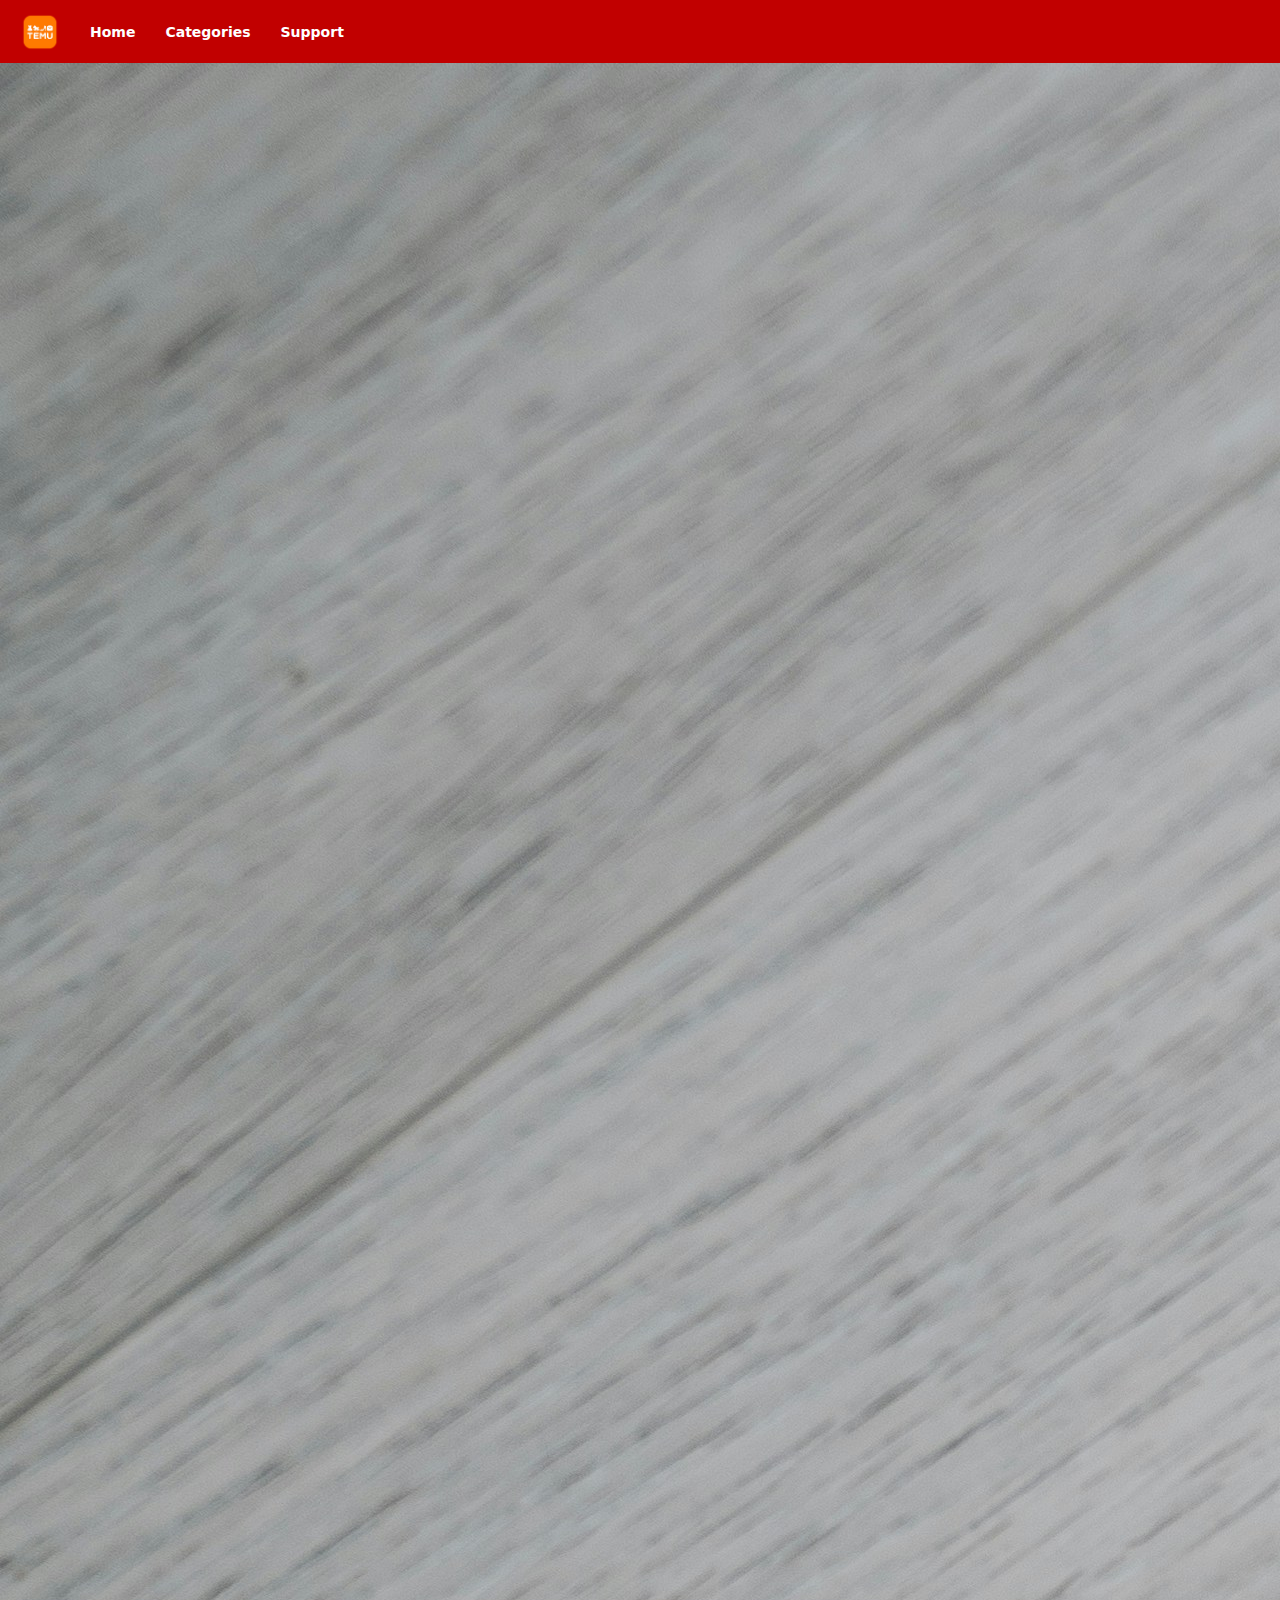
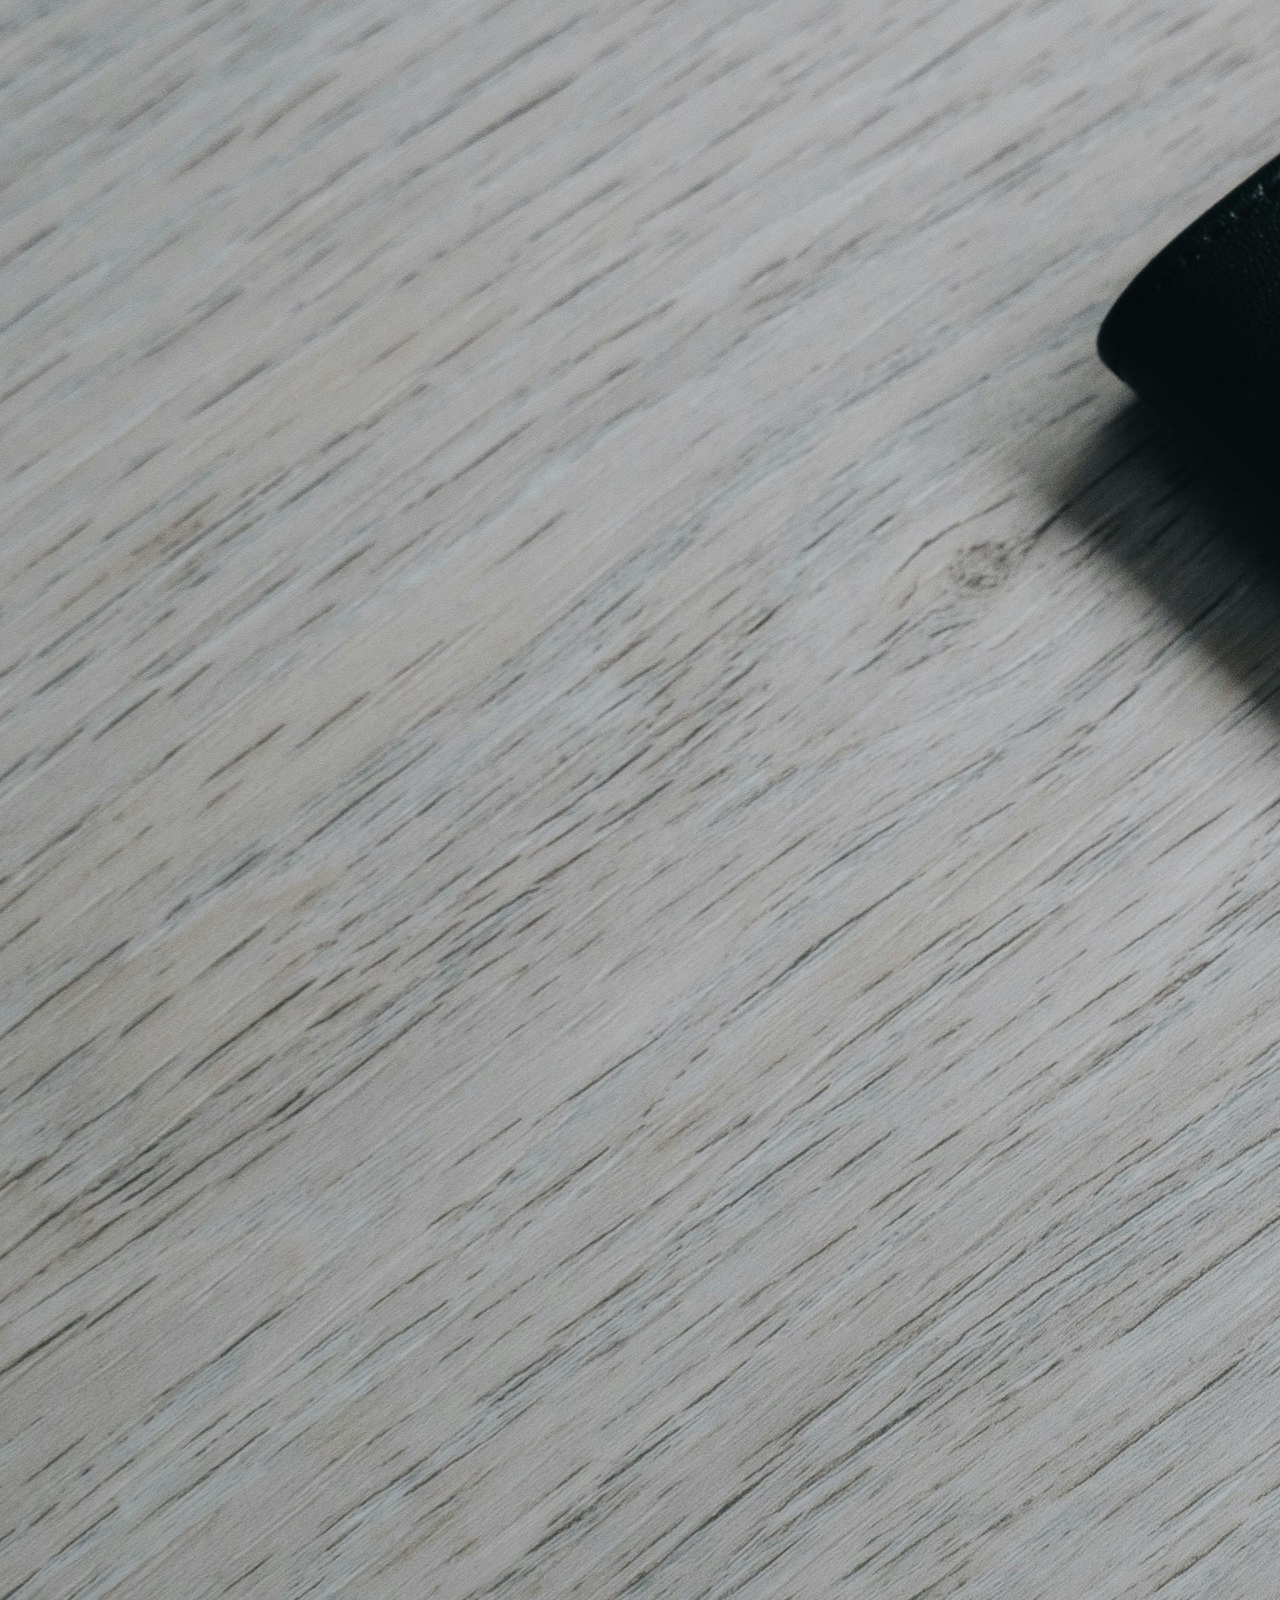
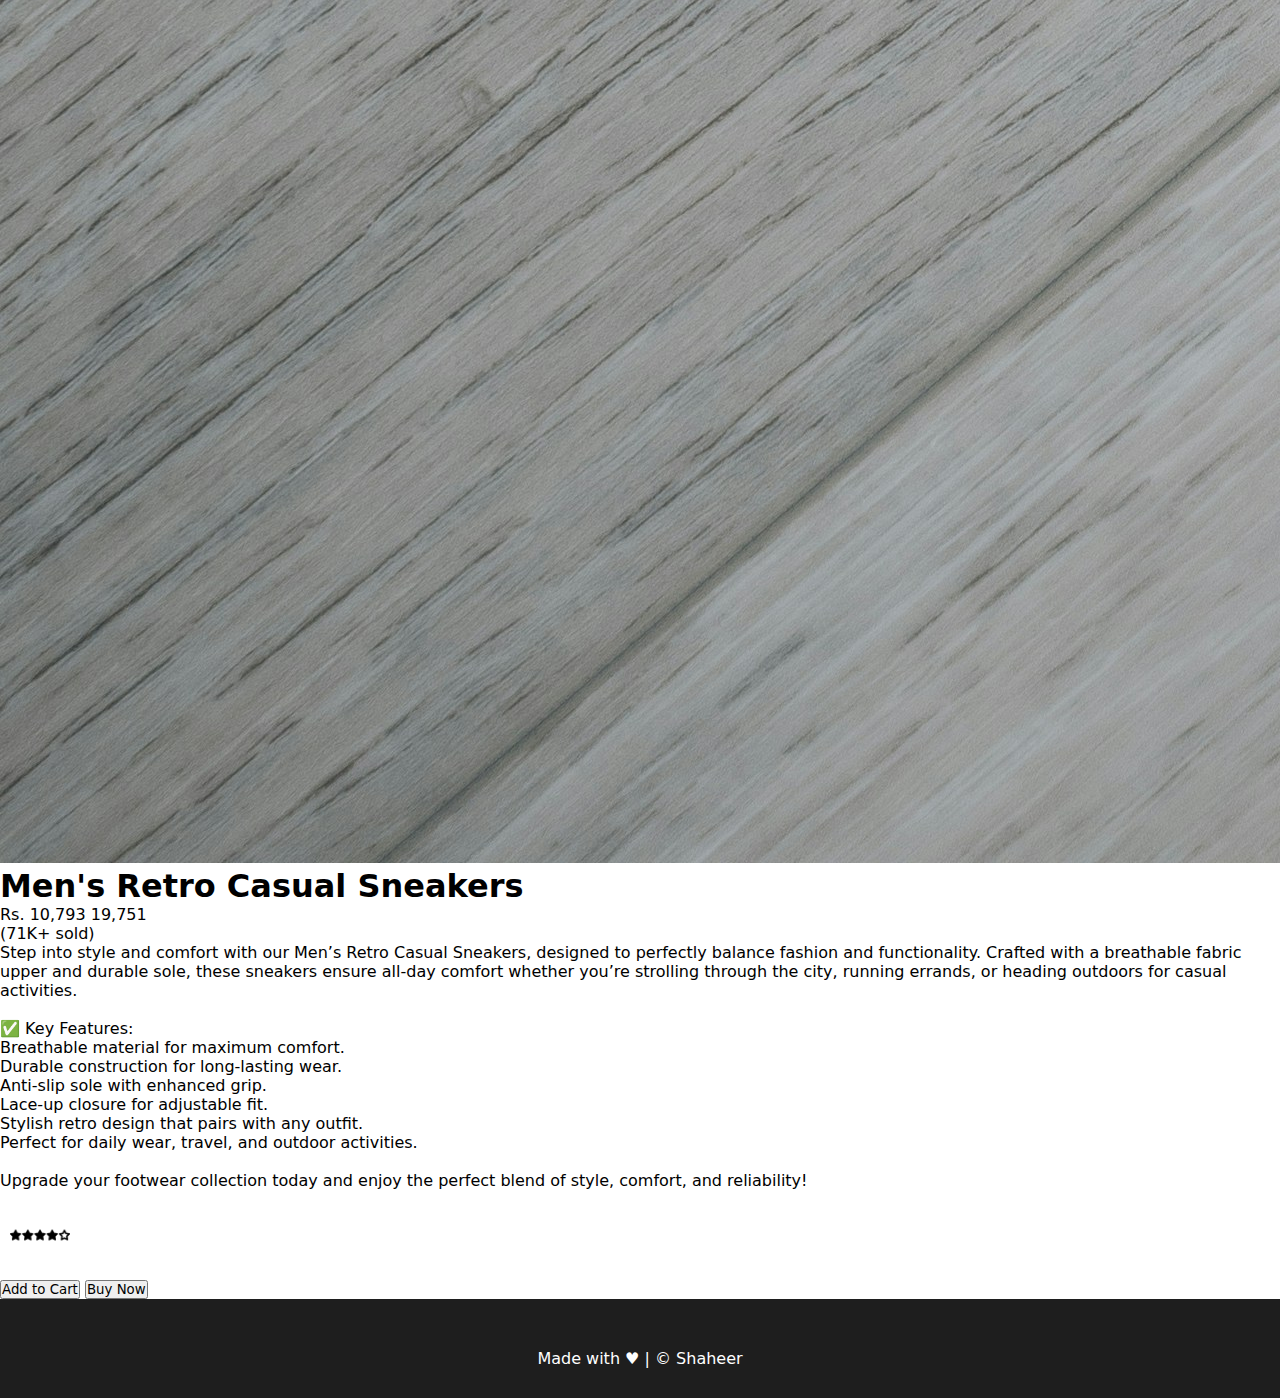
<file: product.html>
<!DOCTYPE html>
<html lang="en">
<head>
  <meta charset="UTF-8">
  <meta name="viewport" content="width=device-width, initial-scale=1.0">
  <title>Product | Temu Clone</title>
  <link rel="stylesheet" href="style.css">
</head>
<body>
  <div id="navbar">
    <img id="logonavbar" src="images/logo temu.png" alt="logo">
    <a class="anchornavbar" href="main.html">Home</a>
    <a class="anchornavbar" href="#">Categories</a>
    <a class="anchornavbar" href="#">Support</a>
  </div>
  <div class="product-page">
    <div class="product-images">
      <img src="images/item_1.jpg" alt="Product">
    </div>
    <div class="product-info">
      <h1>Men's Retro Casual Sneakers</h1>
      <p class="price">Rs. 10,793 <span class="old-price">19,751</span></p>
      <p>(71K+ sold)</p>
      <p class="desc">
        Step into style and comfort with our Men’s Retro Casual Sneakers, designed to perfectly balance fashion and functionality. Crafted with a breathable fabric upper and durable sole, these sneakers ensure all-day comfort whether you’re strolling through the city, running errands, or heading outdoors for casual activities. <br><br>
        ✅ Key Features: <br>
	    Breathable material for maximum comfort. <br>
	    Durable construction for long-lasting wear. <br>
	    Anti-slip sole with enhanced grip. <br>
	    Lace-up closure for adjustable fit. <br>
	    Stylish retro design that pairs with any outfit. <br>
	    Perfect for daily wear, travel, and outdoor activities.
        <br><br>
        Upgrade your footwear collection today and enjoy the perfect blend of style, comfort, and reliability!
      </p>
      <div id="item_1_data">
        <img src="images/star4.png" alt="rating">
      </div>
      <button class="buy-btn">Add to Cart</button>
      <button class="buy-btn">Buy Now</button>
    </div>
  </div>
  <footer class="temu-footer">
    <div id="copyrights">
        <p>Made with &hearts; | &copy; Shaheer</p>
      </div>
  </footer>

</body>
</html>
</file>
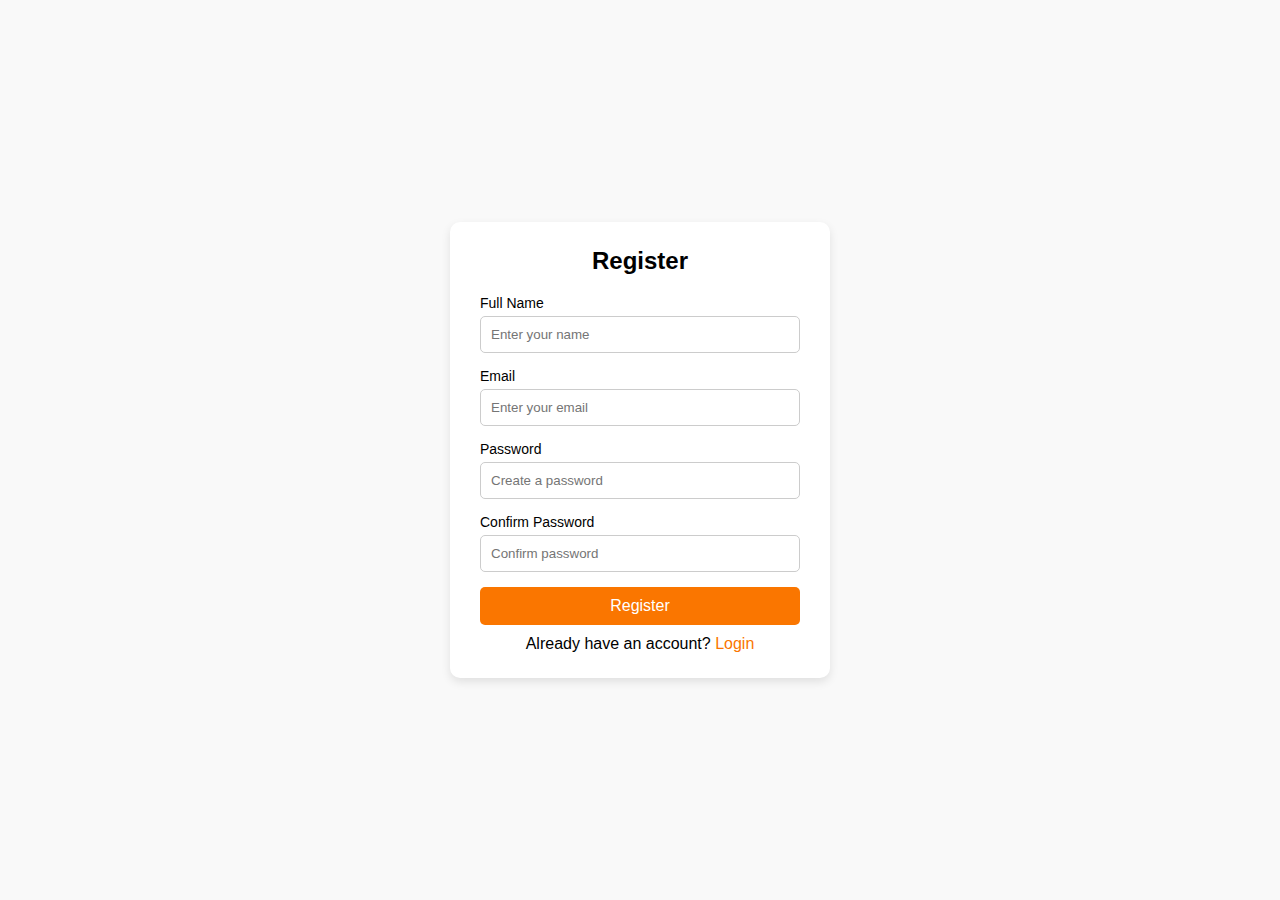
<file: register.html>
<!DOCTYPE html>
<html lang="en">
<head>
  <meta charset="UTF-8">
  <meta name="viewport" content="width=device-width, initial-scale=1.0">
  <title>Register Page</title>
  <link rel="stylesheet" href="register.css">
</head>
<body>
  <div class="container">
    <h2>Register</h2>
    <form action="#" method="post">
      <div class="input-group">
        <label>Full Name</label>
        <input type="text" placeholder="Enter your name" required>
      </div>
      <div class="input-group">
        <label>Email</label>
        <input type="email" placeholder="Enter your email" required>
      </div>
      <div class="input-group">
        <label>Password</label>
        <input type="password" placeholder="Create a password" required>
      </div>
      <div class="input-group">
        <label>Confirm Password</label>
        <input type="password" placeholder="Confirm password" required>
      </div>
      <button type="submit">Register</button>
      <p class="redirect">Already have an account? <a href="signin.html">Login</a></p>
    </form>
  </div>
</body>
</html>
</file>
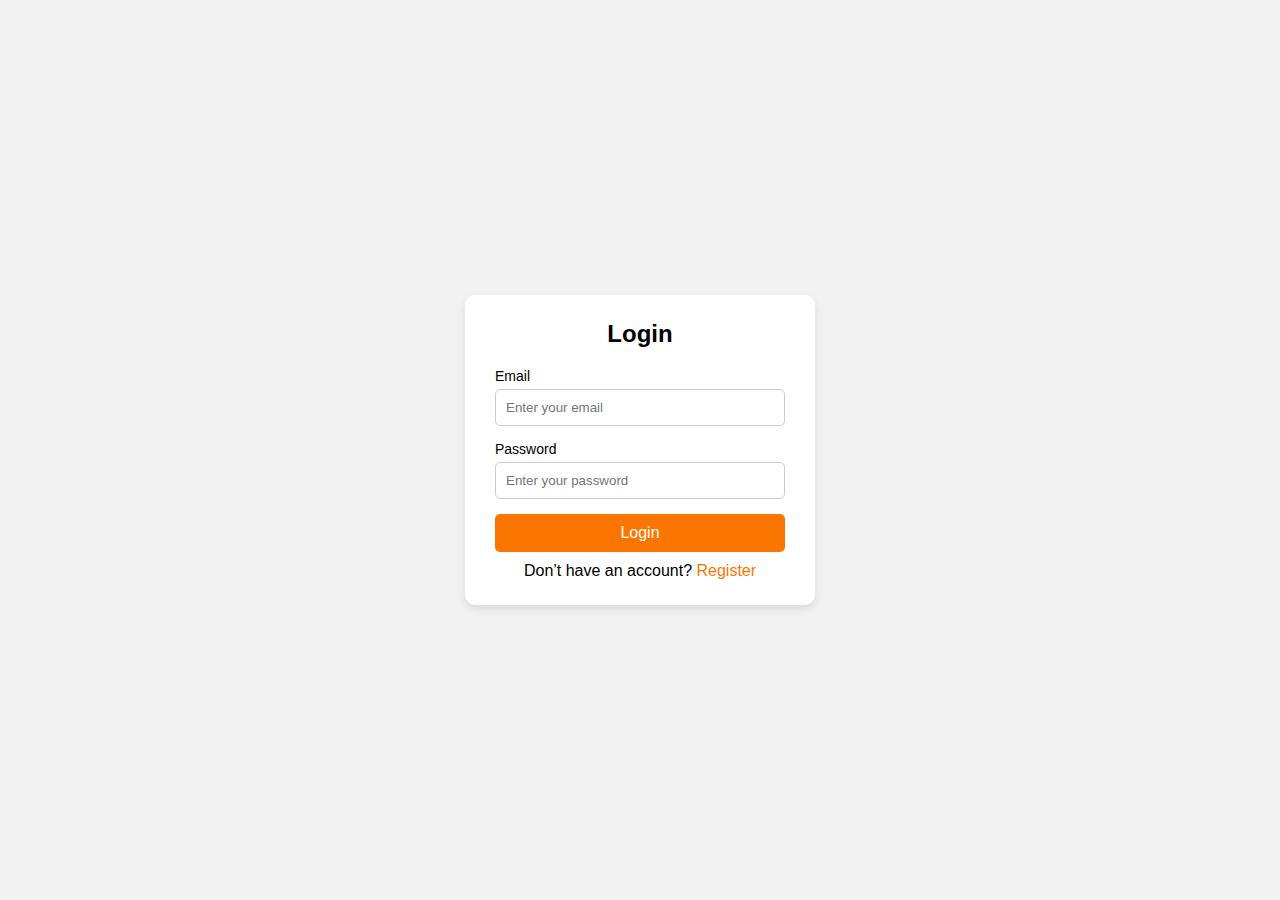
<file: signin.html>
<!DOCTYPE html>
<html lang="en">
<head>
    <meta charset="UTF-8">
    <meta name="viewport" content="width=device-width, initial-scale=1.0">
    <title>Login/Register</title>
  <link rel="icon" href="images/logo temu.png">
  <link rel="stylesheet" type="text/css" href="login.css">
</head>
<body>
    <div class="container">
        <h2>Login</h2>
        <form action="#" method="post">
          <div class="input-group">
            <label>Email</label>
            <input type="email" placeholder="Enter your email" required>
          </div>
          <div class="input-group">
            <label>Password</label>
            <input type="password" placeholder="Enter your password" required>
          </div>
          <button type="submit">Login</button>
          <p class="redirect">Don’t have an account? <a href="register.html">Register</a></p>
        </form>
      </div>
</body>
</html>
</file>
<file: style.css>
*{
      margin: 0%;
      padding: 0%;
      font-family: miui, system-ui, -apple-system, BlinkMacSystemFont, \.SFNSText-Regular, Helvetica, Arial, sans-serif, serif, Apple Color Emoji, Segoe UI Emoji, Segoe UI Symbol, Noto Color Emoji;
      scroll-behavior: smooth;
      box-sizing: border-box;
    }
    body {
      overflow-x: hidden;
    }
    /* Navbar */
    #navbar{
      background-color: rgb(193, 0, 0);
      padding: 0 20px;
      height: 63px;
      display: flex;
      align-items: center;
      justify-content: flex-start;
      gap: 30px;
      flex-wrap: wrap;
      position: relative;
    }
    #logonavbar{
      height: 40px;
      width: auto;
    }
    .anchornavbar{
      text-decoration: none;
      color: white;
      font-weight: bold;
      display: inline-block;
      font-size: 14px;
    }
    .search-box {
      display: flex;
      align-items: center;
      background: white;
      border-radius: 25px;
      overflow: hidden;
      width: 300px;
      max-width: 100%;
      margin: 0;
    }
    .search-box input {
      border: none;
      outline: none;
      padding: 8px 15px;
      flex: 1;
      font-size: 14px;
    }
    .search-box button {
      background: black;
      border: none;
      outline: none;
      width: 40px;
      height: 40px;
      border-radius: 50%;
      display: flex;
      justify-content: center;
      align-items: center;
      cursor: pointer;
      flex-shrink: 0;
    }
    .search-box button img {
      width: 16px;
      height: 16px;
      filter: invert(1); 
    }
    .menu-toggle {
      display: none;
      color: white;
      font-size: 28px;
      background: none;
      border: none;
      cursor: pointer;
      margin-left: auto;
    }

    /* Mobile side menu */
    .side-menu {
      position: fixed;
      top: 0;
      left: -280px;
      width: 280px;
      height: 100%;
      background: white;
      box-shadow: 2px 0 10px rgba(0,0,0,0.2);
      transition: left 0.3s ease;
      z-index: 1000;
      padding: 20px;
      overflow-y: auto;
    }
    .side-menu.active {
      left: 0;
    }
    .side-menu .close-btn {
      font-size: 30px;
      background: none;
      border: none;
      cursor: pointer;
      color: #333;
      display: block;
      margin-left: auto;
      margin-bottom: 20px;
    }
    .side-menu a {
      display: block;
      text-decoration: none;
      color: #333;
      padding: 12px 0;
      font-weight: 500;
      border-bottom: 1px solid #eee;
    }
    .side-menu a:hover {
      color: #c10000;
    }
    .overlay {
      position: fixed;
      top: 0;
      left: 0;
      width: 100%;
      height: 100%;
      background: rgba(0,0,0,0.5);
      opacity: 0;
      visibility: hidden;
      transition: all 0.3s ease;
      z-index: 999;
    }
    .overlay.active {
      opacity: 1;
      visibility: visible;
    }

    /* Mobile adjustments */
    @media (max-width: 767px) {
      #navbar {
        height: auto;
        padding: 10px 15px;
        gap: 10px;
        justify-content: space-between;
      }
      .anchornavbar {
        display: none;  /* hide desktop links on mobile */
      }
      .menu-toggle {
        display: block;
      }
      .search-box {
        width: 100%;
        order: 3;        /* moves search bar below logo & toggle */
        margin-top: 5px;
      }
    }

    /* Rest of your existing styles (unchanged) */
    #picture1 img{
      width: 100%;
      height: auto;
    }
    .reminder{
      margin: 20px 15px;
      border: 1px solid #0b8800;
      border-radius: 10px;
      overflow: hidden;
    }
    #upper {
      display: flex;
      flex-direction: column;
      justify-content: space-between;
      align-items: flex-start;
      background-color: #0b8800;
      color: white;
      padding: 10px;
    }
    #upper .left-side {
      display: flex;
      align-items: center;
      gap: 8px;
      margin-bottom: 10px;
    }
    #upper .left-side img {
      height: 20px;
    }
    #upper .right-side {
      display: flex;
      flex-wrap: wrap;
      align-items: center;
      gap: 6px;
      font-size: 12px;
    }
    #upper .right-side img {
      height: 16px;
    }
    #lower{
      display: flex;
      color: #0b8800;
      padding: 10px;
      gap: 10px;
      font-size: 14px;
    }
    #lower img{
      height: 18px;
    }
    .deals{
      background-color: #f02b2c;
      display: flex;
      align-items: center;
      justify-content: center;
      height: 50px;
      margin: 20px 15px;
      color: white;
      border-radius: 5px;
    }
    #lighting{
      height: 20px;
      margin-right: 10px;
    }
    .products{
      margin: 0 15px;
      display: grid;
      grid-template-columns: repeat(2, 1fr);
      gap: 15px;
    }
    .products > div {
      transition: transform 0.3s ease, box-shadow 0.3s ease;
      cursor: pointer;
      background: white;
      border-radius: 8px;
      overflow: hidden;
      box-shadow: 0 2px 8px rgba(0,0,0,0.1);
    } 
    .products > div:hover {
      transform: translateY(-5px);
      box-shadow: 0 8px 16px rgba(0,0,0,0.15);
    }
    /* product image containers */
    #item_1_img, #item_2_img, #item_3_img, #item_4_img, #item_5_img,
    #item_6_img, #item_7_img, #item_8_img, #item_9_img, #item_10_img,
    #item_11_img, #item_12_img, #item_13_img, #item_14_img, #item_15_img,
    #item_16_img, #item_17_img, #item_18_img, #item_19_img, #item_20_img,
    #item_21_img, #item_22_img, #item_23_img, #item_24_img, #item_25_img {
      height: 150px;
      width: 100%;
      background-size: cover;
      background-position: center;
    }
    #item_1_data {
      padding: 10px;
      color: #fa7600;
      position: relative;
    }
    #item_1_data h5, #item_1_data h3 {
      display: inline-block;
      margin-right: 5px;
    }
    #item_1_data a{
      text-decoration: none;
      color: #333;
      font-size: 12px;
      display: block;
      margin: 5px 0;
      line-height: 1.4;
    }
    #item_1_data img{
      height: 60px;
      width: auto;
      margin-top: 5px;
    }
    .tcs{
      background-color: #82819e;
      display: flex;
      align-items: center;
      justify-content: center;
      height: 50px;
      margin: 30px 15px;
      color: white;
      border-radius: 5px;
      gap: 10px;
    }
    #tcsimg{
      height: 30px;
    }
    .tcs h1 {
      font-size: 16px;
    }
    .tax{
      background-color: #0b8800;
      display: flex;
      align-items: center;
      justify-content: center;
      height: 50px;
      margin: 20px 15px;
      color: white;
      border-radius: 5px;
      gap: 10px;
    }
    #taximg{
      height: 20px;
    }
    .tax h2 {
      font-size: 14px;
    }
    #allsale {
      text-align: center;
      margin: 30px 0;
    }
    #allsale img{
      height: 20px;
      width: auto;
    }
    .temu-footer {
      background-color: #1E1E1E;
      padding: 30px 15px;
    }
    .footer-container {
      display: grid;
      grid-template-columns: 1fr;
      gap: 25px;
    }
    .footer-section h3 {
      font-size: 16px;
      margin-bottom: 15px;
      color: white;
      font-weight: bold;
    }
    .footer-section ul {
      list-style: none;
      margin-bottom: 20px;
    }
    .footer-section ul li {
      margin-bottom: 8px;
    }
    .footer-section a {
      text-decoration: none;
      color: #ccc;
      font-size: 14px;
      transition: color 0.2s;
    }
    .footer-section a:hover {
      color: white;
    }
    .app-buttons {
      display: flex;
      flex-direction: column;
      gap: 10px;
      margin-bottom: 20px;
    }
    .app-store-btn, .google-play-btn {
      display: block;
      padding: 12px 15px;
      background-color: #000;
      color: #fff;
      text-align: center;
      border-radius: 5px;
      font-size: 14px;
      font-weight: 500;
      transition: background-color 0.2s;
    }
    .app-store-btn:hover, .google-play-btn:hover {
      background-color: #333;
    }
    .app-benefits p {
      font-size: 13px;
      color: #999;
      margin-bottom: 5px;
      padding-left: 10px;
      position: relative;
    }
    .app-benefits p::before {
      content: "•";
      position: absolute;
      left: 0;
    }
    #copyrights{
      color: white;
      text-align: center;
      padding: 20px 0 0;
    }
    hr {
      border-color: #444;
    }

    /* Larger screens */
    @media (min-width: 768px) {
      .reminder {
        margin: 30px 50px;
      }
      #upper {
        flex-direction: row;
        align-items: center;
        padding: 0 15px;
        height: 40px;
      }
      #upper .left-side {
        margin-bottom: 0;
      }
      .deals {
        margin: 30px 50px;
        height: 60px;
        justify-content: flex-start;
        padding-left: 20px;
      }
      #lighting {
        margin-left: 0;
        height: 25px;
      }
      .products {
        grid-template-columns: repeat(3, 1fr);
        margin: 0 50px;
        gap: 20px;
      }
      .products > div #item_1_img,
      .products > div #item_2_img,
      .products > div #item_3_img,
      .products > div #item_4_img,
      .products > div #item_5_img,
      .products > div #item_6_img,
      .products > div #item_7_img,
      .products > div #item_8_img,
      .products > div #item_9_img,
      .products > div #item_10_img,
      .products > div #item_11_img,
      .products > div #item_12_img,
      .products > div #item_13_img,
      .products > div #item_14_img,
      .products > div #item_15_img,
      .products > div #item_16_img,
      .products > div #item_17_img,
      .products > div #item_18_img,
      .products > div #item_19_img,
      .products > div #item_20_img,
      .products > div #item_21_img,
      .products > div #item_22_img,
      .products > div #item_23_img,
      .products > div #item_24_img,
      .products > div #item_25_img {
        height: 200px;
      }
      .tcs, .tax {
        margin: 50px;
        height: 60px;
        justify-content: flex-start;
        padding-left: 20px;
      }
      #tcsimg {
        height: 40px;
      }
      #taximg {
        height: 25px;
        margin-left: 0;
      }
      #allsale img {
        height: 25px;
      }
      .footer-container {
        grid-template-columns: repeat(2, 1fr);
      }
    }

    @media (min-width: 1024px) {
      .products {
        grid-template-columns: repeat(5, 1fr);
      }
      .footer-container {
        grid-template-columns: repeat(4, 1fr);
      }
    }

    /* Background images for product items (unchanged) */
    #item_1_img { background-image: url('images/item_1.jpg'); }
    #item_2_img { background-image: url('images/item_2.jpg'); }
    #item_3_img { background-image: url('images/item_3.jpg'); }
    #item_4_img { background-image: url('images/item_4.jpg'); }
    #item_5_img { background-image: url('images/item_5.jpg'); }
    #item_6_img { background-image: url('images/item_6.jpg'); }
    #item_7_img { background-image: url('images/item_7.jpg'); }
    #item_8_img { background-image: url('images/item_8.jpg'); }
    #item_9_img { background-image: url('images/item_9.jpg'); }
    #item_10_img { background-image: url('images/item_10.jpg'); }
    #item_11_img { background-image: url('images/item_11.jpg'); }
    #item_12_img { background-image: url('images/item_12.jpg'); }
    #item_13_img { background-image: url('images/item_13.jpg'); }
    #item_14_img { background-image: url('images/item_14.jpg'); }
    #item_15_img { background-image: url('images/item_15.jpg'); }
    #item_16_img { background-image: url('images/item_16.jpg'); }
    #item_17_img { background-image: url('images/item_17.jpg'); }
    #item_18_img { background-image: url('images/item_18.jpg'); }
    #item_19_img { background-image: url('images/item_19.jpg'); }
    #item_20_img { background-image: url('images/item_20.jpg'); }
    #item_21_img { background-image: url('images/item_21.jpg'); }
    #item_22_img { background-image: url('images/item_22.jpg'); }
    #item_23_img { background-image: url('images/item_23.jpg'); }
    #item_24_img { background-image: url('images/item_24.jpg'); }
    #item_25_img { background-image: url('images/item_25.jpg'); }
</file>
<file: register.css>
* {
    margin: 0;
    padding: 0;
    box-sizing: border-box;
    font-family: Arial, sans-serif;
  }
  
  body {
    height: 100vh;
    display: flex;
    justify-content: center;
    align-items: center;
    background: #f9f9f9;
  }
  
  .container {
    background: #fff;
    padding: 25px 30px;
    border-radius: 10px;
    width: 380px;
    box-shadow: 0 4px 10px rgba(0,0,0,0.1);
  }
  
  .container h2 {
    text-align: center;
    margin-bottom: 20px;
  }
  
  .input-group {
    margin-bottom: 15px;
    display: flex;
    flex-direction: column;
  }
  
  .input-group label {
    font-size: 14px;
    margin-bottom: 5px;
  }
  
  .input-group input {
    padding: 10px;
    border: 1px solid #ccc;
    border-radius: 5px;
  }
  
  button {
    width: 100%;
    padding: 10px;
    background: #fa7600;
    color: #fff;
    border: none;
    border-radius: 5px;
    font-size: 16px;
    cursor: pointer;
  }
  
  button:hover {
    background: #d66400;
  }
  
  .redirect {
    text-align: center;
    margin-top: 10px;
  }
  
  .redirect a {
    color: #fa7600;
    text-decoration: none;
  }
  .redirect a:hover {
    text-decoration: underline;
  }
</file>
<file: login.css>
* {
    margin: 0;
    padding: 0;
    box-sizing: border-box;
    font-family: Arial, sans-serif;
  }
  
  body {
    height: 100vh;
    display: flex;
    justify-content: center;
    align-items: center;
    background: #f2f2f2;
  }
  
  .container {
    background: #fff;
    padding: 25px 30px;
    border-radius: 10px;
    width: 350px;
    box-shadow: 0 4px 10px rgba(0,0,0,0.1);
  }
  
  .container h2 {
    text-align: center;
    margin-bottom: 20px;
  }
  
  .input-group {
    margin-bottom: 15px;
    display: flex;
    flex-direction: column;
  }
  
  .input-group label {
    font-size: 14px;
    margin-bottom: 5px;
  }
  
  .input-group input {
    padding: 10px;
    border: 1px solid #ccc;
    border-radius: 5px;
  }
  
  button {
    width: 100%;
    padding: 10px;
    background: #fa7600;
    color: #fff;
    border: none;
    border-radius: 5px;
    font-size: 16px;
    cursor: pointer;
  }
  
  button:hover {
    background: #d66400;
  }
  
  .redirect {
    text-align: center;
    margin-top: 10px;
  }
  
  .redirect a {
    color: #fa7600;
    text-decoration: none;
  }
  .redirect a:hover {
    text-decoration: underline;
  }
</file>
